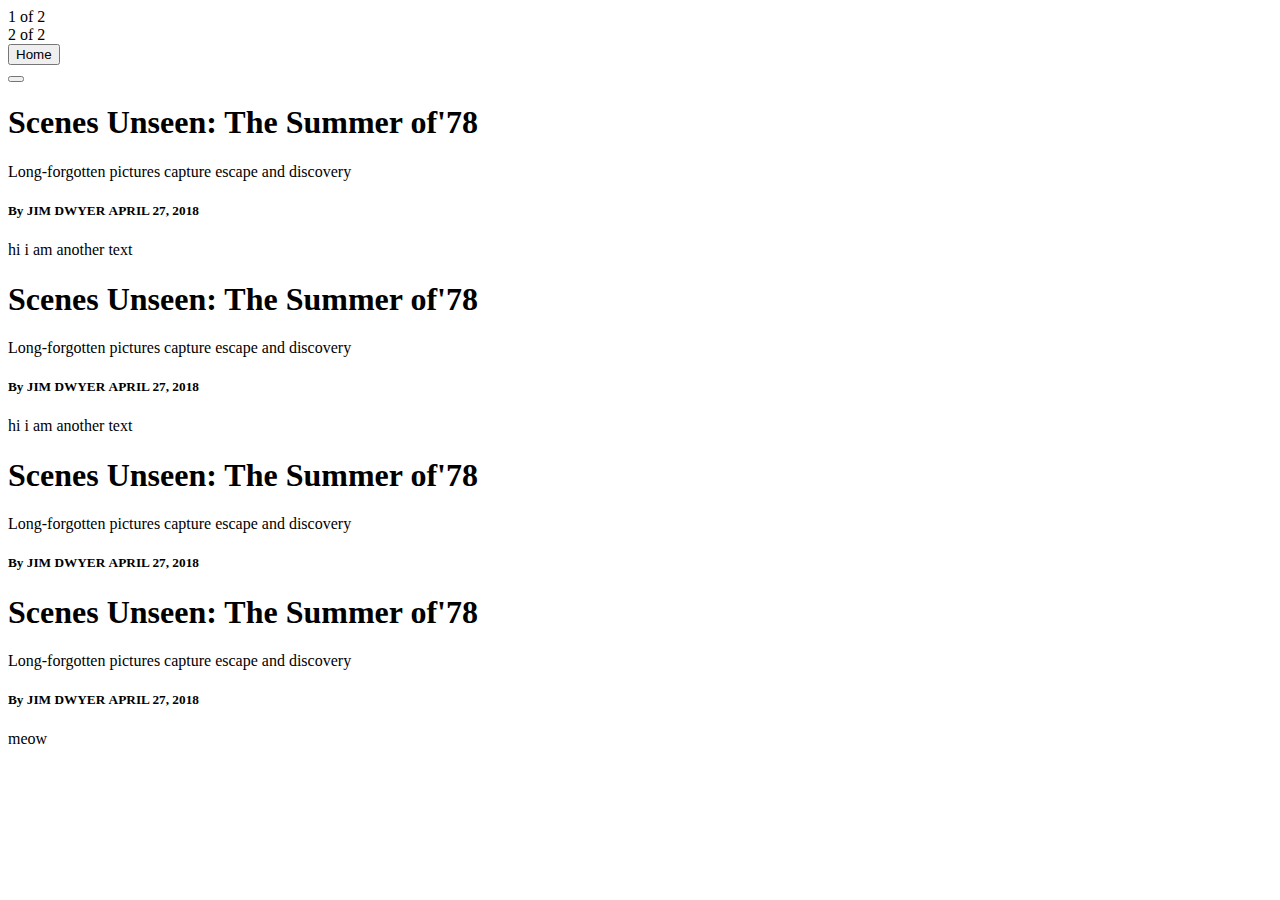
<file: index.html>
<!DOCTYPE html>
<html lang="en">

<head>
    <meta charset="UTF-8">
    <meta http-equiv="X-UA-Compatible" content="ie=edge">

    <title>New York times</title>
    
    <link rel="stylesheet" href="https://stackpath.bootstrapcdn.com/bootstrap/4.1.2/css/bootstrap.min.css" integrity="sha384-Smlep5jCw/wG7hdkwQ/Z5nLIefveQRIY9nfy6xoR1uRYBtpZgI6339F5dgvm/e9B" crossorigin="anonymous">
    <meta name="viewport" content="width=device-width, initial-scale=1, shrink-to-fit=no">
    <!-- <link rel="stylesheet" href="ntimes.css">
    <script type="text/javascript" src="ntimes.js "></script> -->
    <script src="https://code.jquery.com/jquery-3.3.1.slim.min.js" integrity="sha384-q8i/X+965DzO0rT7abK41JStQIAqVgRVzpbzo5smXKp4YfRvH+8abtTE1Pi6jizo" crossorigin="anonymous"></script>
    <script src="https://cdnjs.cloudflare.com/ajax/libs/popper.js/1.14.3/umd/popper.min.js" integrity="sha384-ZMP7rVo3mIykV+2+9J3UJ46jBk0WLaUAdn689aCwoqbBJiSnjAK/l8WvCWPIPm49" crossorigin="anonymous"></script>
    <script src="https://stackpath.bootstrapcdn.com/bootstrap/4.1.2/js/bootstrap.min.js" integrity="sha384-o+RDsa0aLu++PJvFqy8fFScvbHFLtbvScb8AjopnFD+iEQ7wo/CG0xlczd+2O/em" crossorigin="anonymous"></script>
</head>

<body>
    <div class="wrapper">
        <header class="container">
                <div class="row">
                        <div class="col-sm-12 col-md-9 col-lg-4">
                          1 of 2
                        </div>
                        <div class="d-xs-none d-sm-none col-md-3 col-lg-8">
                          <span>2 of 2</span>
                        </div>
                </div>
                </header>
            <div class="container">
                <button class="button home-button" data-href="http://www.nytimes.com/" title="Go to the home page to see the latest top stories.">
                    <i class="icon sprite-icon"></i>
                    <span class="button-text">Home</span>
                </button>
            </div>
        </header>
        <div class="container">
            <button></button>
        </div>
        <div class="container full-height">
            <section class="page section-1 scroll">
                <div class="container full-height">
                    <h1>Scenes Unseen: The Summer of'78</h1>
                    <p class="preview">Long-forgotten pictures capture escape and discovery</p>
                    <h5>
                        <b>By JIM DWYER</b>&nbsp;APRIL 27, 2018</h5>
                </div>
                <div class="container full-height">hi i am another text</div>
            </section>
            <section class="page section-2">
            </section>
        </div>
        <div class="container full-height">
            <section class="page section-3">
            </section>
            <section class="page section-1 scroll">
                <div class="container full-height">
                    <h1>Scenes Unseen: The Summer of'78</h1>
                    <p class="preview">Long-forgotten pictures capture escape and discovery</p>
                    <h5>
                        <b>By JIM DWYER</b>&nbsp;APRIL 27, 2018</h5>
                </div>
                <div class="container full-height">hi i am another text</div>
            </section>
        </div>
        <div class="container full-height">
            <section class="section-5">

                <h1>Scenes Unseen: The Summer of'78</h1>
                <p class="preview">Long-forgotten pictures capture escape and discovery</p>
                <h5>
                    <b>By JIM DWYER</b>&nbsp;APRIL 27, 2018</h5>

            </section>
        </div>
        <div class="container full-height">
            <section class="section-6">

                <h1>Scenes Unseen: The Summer of'78</h1>
                <p class="preview">Long-forgotten pictures capture escape and discovery</p>
                <h5>
                    <b>By JIM DWYER</b>&nbsp;APRIL 27, 2018</h5>

            </section>
        </div>

        <div class="first_image">meow</div>



    </div>
    <article>



    </article>

    
</body>

</html>
</file>
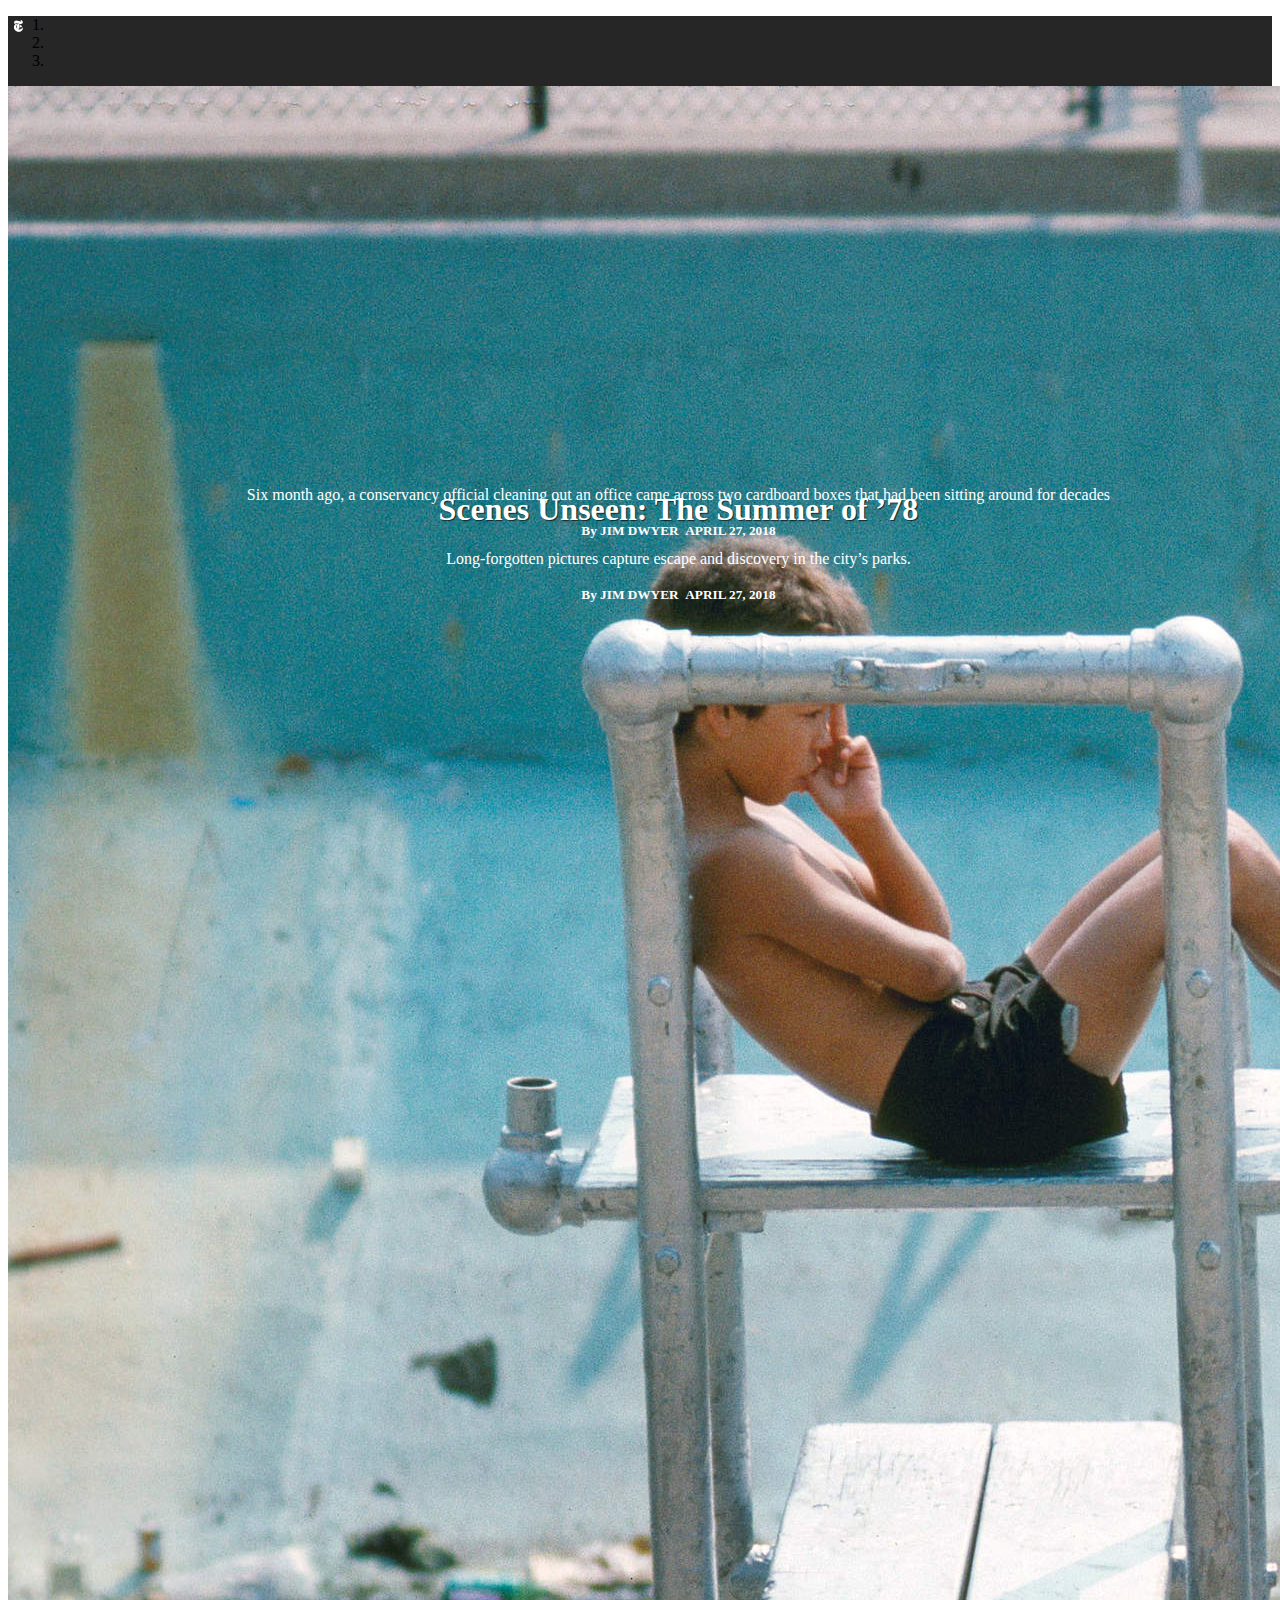
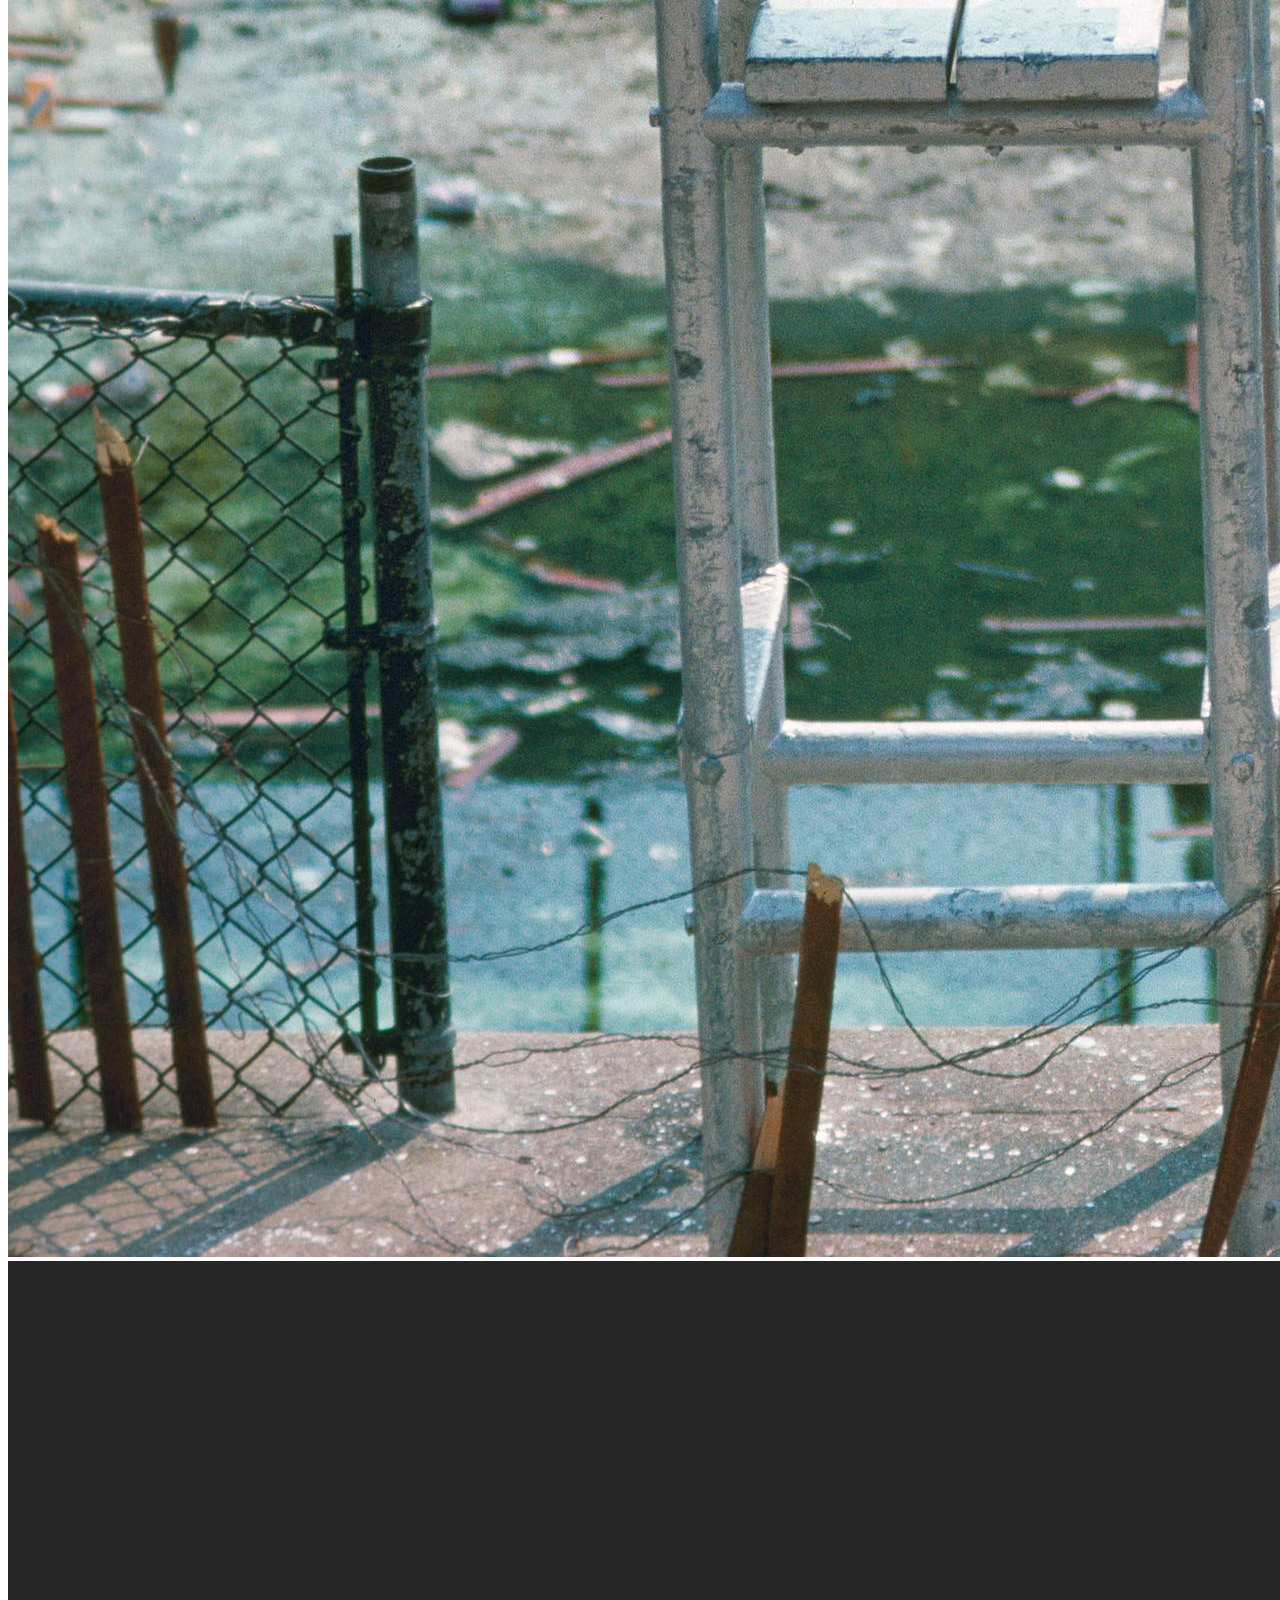
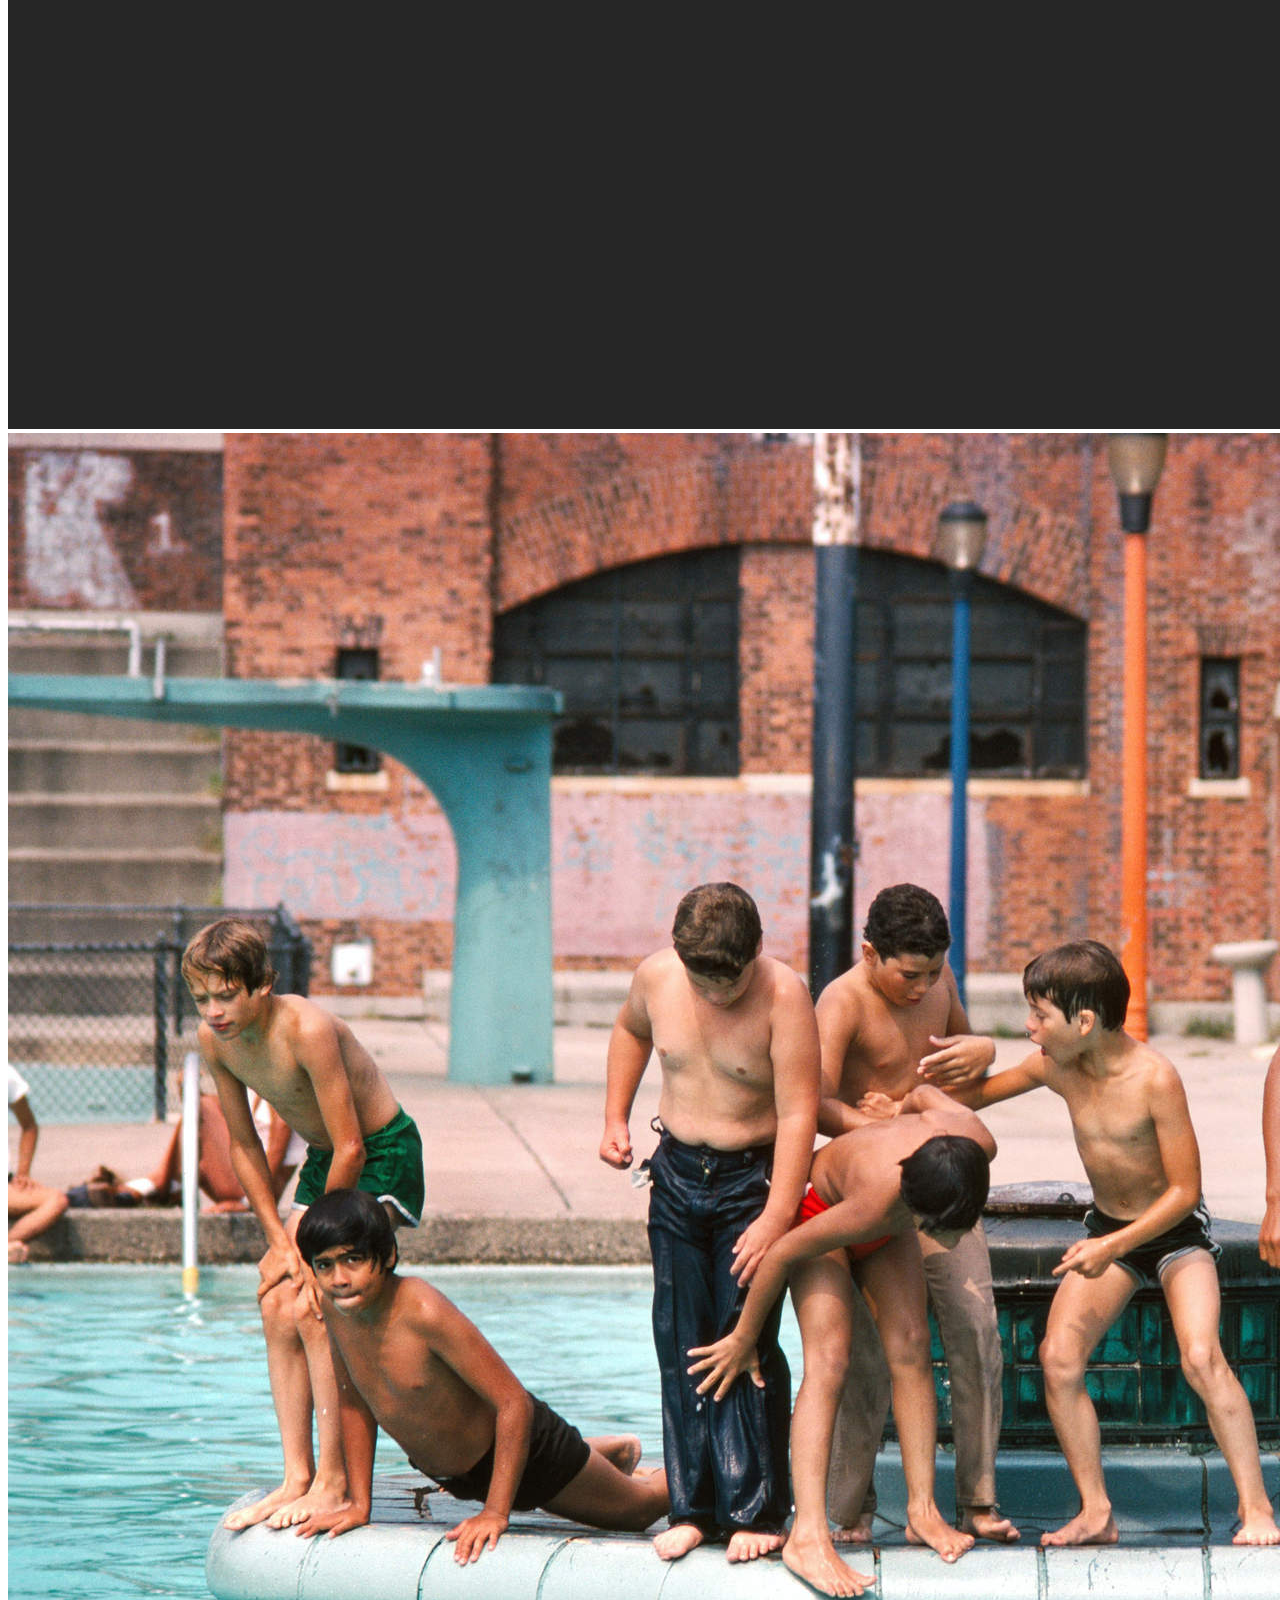
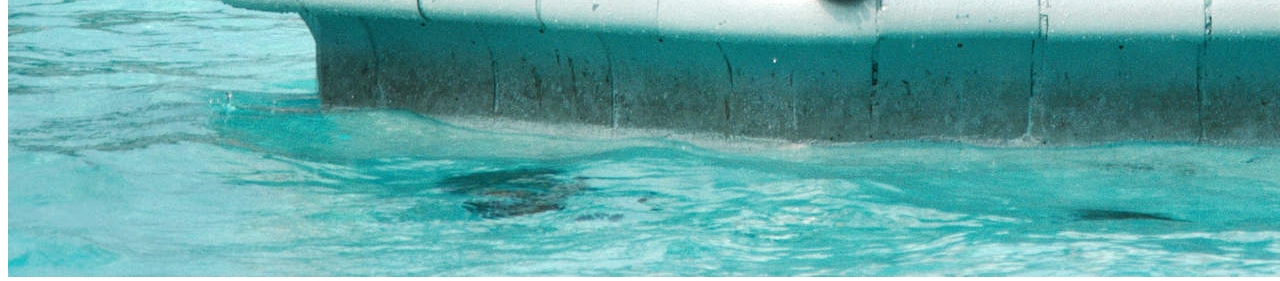
<file: bootsy.html>
<!doctype html>
<html lang="en">

<head>
    <!-- Required meta tags -->
    <meta charset="utf-8">
    <meta name="viewport" content="width=device-width, initial-scale=1, shrink-to-fit=no">

    <!-- Bootstrap CSS -->
    <link rel="stylesheet" href="https://stackpath.bootstrapcdn.com/bootstrap/4.1.2/css/bootstrap.min.css" integrity="sha384-Smlep5jCw/wG7hdkwQ/Z5nLIefveQRIY9nfy6xoR1uRYBtpZgI6339F5dgvm/e9B"
        crossorigin="anonymous">
    <link rel="stylesheet" href="custom.css">
    <title>Scenes Unseen: The Summer of ’78 - The New York Times</title>
</head>

<body class="bootsy-page">
    <header>
        <div class="logo">
                <svg 
                width="20"
                height="20"
                xmlns="http://www.w3.org/2000/svg" xmlns:xlink="http://www.w3.org/1999/xlink" x="0px" y="0px" viewBox="0 0 48 48" style="enable-background:new 0 0 48 48;" xml:space="preserve">
                    <!--       <style type="text/css">
                            .T-glyph{fill:#FFFFFF;}
                            .T-shadow{fill:#000000;opacity:0.6;}
                          </style> -->
                          <path class="T-shadow" d="M35.9,27.7c-0.9,2.3-2.5,4.1-4.8,5v-5l2.8-2.5l-2.8-2.4v-3.5c2.5-0.2,4.3-2,4.3-4.3c0-3-2.8-4-4.4-4c-0.3,0-0.7,0-1.3,0.1
                            v0.1c0.2,0,0.5,0,0.6,0c1.1,0,2,0.5,2,1.5c0,0.8-0.6,1.5-1.7,1.5c-2.8,0-6-2.2-9.5-2.2c-3.1,0-5.3,2.3-5.3,4.7
                            c0,2.3,1.4,3.1,2.8,3.6v-0.1c-0.5-0.3-0.8-0.8-0.8-1.5c0-1,1-1.9,2.2-1.9c3,0,7.8,2.5,10.7,2.5H31v3.5l-2.8,2.4l2.8,2.5v5.1
                            c-1.2,0.4-2.3,0.6-3.6,0.6c-4.6,0-7.5-2.8-7.5-7.4c0-1.1,0.1-2.2,0.5-3.2l2.3-1V32l4.7-2.1V19.4l-6.9,3.1c0.7-2,2.1-3.5,3.8-4.3
                            v-0.1c-4.6,1-9.1,4.5-9.1,9.7c0,6,5.1,10.2,11,10.2c6.3,0,9.8-4.2,9.9-10.3H35.9L35.9,27.7z"></path>
                          <path class="T-glyph" d="M34.9,26.7c-0.9,2.3-2.5,4.1-4.8,5v-5l2.8-2.5l-2.8-2.4v-3.5c2.5-0.2,4.3-2,4.3-4.3c0-3-2.8-4-4.4-4
                            c-0.3,0-0.7,0-1.3,0.1v0.1c0.2,0,0.5,0,0.6,0c1.1,0,2,0.5,2,1.5c0,0.8-0.6,1.5-1.7,1.5c-2.8,0-6-2.2-9.5-2.2c-3.1,0-5.3,2.3-5.3,4.7
                            c0,2.3,1.4,3.1,2.8,3.6v-0.1c-0.5-0.3-0.8-0.8-0.8-1.5c0-1,1-1.9,2.2-1.9c3,0,7.8,2.5,10.7,2.5H30v3.5l-2.8,2.4l2.8,2.5v5.1
                            c-1.2,0.4-2.3,0.6-3.6,0.6c-4.6,0-7.5-2.8-7.5-7.4c0-1.1,0.1-2.2,0.5-3.2l2.3-1V31l4.7-2.1V18.4l-6.9,3.1c0.7-2,2.1-3.5,3.8-4.3
                            v-0.1c-4.6,1-9.1,4.5-9.1,9.7c0,6,5.1,10.2,11,10.2c6.3,0,9.8-4.2,9.9-10.3H34.9L34.9,26.7z"></path>
                          </svg>
        </div>
    </header>
   <main class="fullheight dark-background">
    <div id="carouselExampleIndicators" class="carousel slide" data-ride="carousel">
        <ol class="carousel-indicators">
          <li data-target="#carouselExampleIndicators" data-slide-to="0" class="active"></li>
          <li data-target="#carouselExampleIndicators" data-slide-to="1"></li>
          <li data-target="#carouselExampleIndicators" data-slide-to="2"></li>
        </ol>
        <div class="carousel-inner">
          <div class="carousel-item active flex-column">
            <img class="d-block w-100" src="img/0.jpg" data-image alt="First slide">
            <div class="carousel-caption sld">
                <h1>Scenes Unseen: The Summer of ’78</h1>
                <p class="text-area txt-1">Long-forgotten pictures capture escape and discovery in the city’s parks.</p>
                <h5><b>By JIM DWYER</b>&nbsp;&nbsp;APRIL 27, 2018</h5>
            </div>
          </div>
          <div class="carousel-item">
            <img class="d-block w-100" src="img/no-image.jpg" data-image alt="First slide">
            <div class="carousel-caption sld">

                <p class="text-area txt-1">Six month ago, a conservancy official cleaning out an office came across two cardboard boxes that had been sitting around for decades</p>
                <h5><b>By JIM DWYER</b>&nbsp;&nbsp;APRIL 27, 2018</h5>
            </div>
          </div>
          <div class="carousel-item">
            <img class="d-block w-100" src="img/2.jpg" data-image alt="Third slide">
          </div>
        </div>
       
      </div>
   </main>


<!--    <div class="d-flex align-self-center flex-column">
        <h1>Scenes Unseen: The Summer of ’78</h1>
        <p>Long-forgotten pictures capture escape and discovery in the city’s parks.</p>
        <h5><b>By JIM DWYER</b>&nbsp;&nbsp;APRIL 27, 2018</h5>
        <button>tap to continue</button>
    </div> -->








    <footer></footer>

    <!-- Optional JavaScript -->
    <!-- jQuery first, then Popper.js, then Bootstrap JS -->
    <script src="https://code.jquery.com/jquery-3.3.1.slim.min.js" integrity="sha384-q8i/X+965DzO0rT7abK41JStQIAqVgRVzpbzo5smXKp4YfRvH+8abtTE1Pi6jizo"
        crossorigin="anonymous"></script>
    <script src="https://cdnjs.cloudflare.com/ajax/libs/popper.js/1.14.3/umd/popper.min.js" integrity="sha384-ZMP7rVo3mIykV+2+9J3UJ46jBk0WLaUAdn689aCwoqbBJiSnjAK/l8WvCWPIPm49"
        crossorigin="anonymous"></script>
    <script src="https://stackpath.bootstrapcdn.com/bootstrap/4.1.2/js/bootstrap.min.js" integrity="sha384-o+RDsa0aLu++PJvFqy8fFScvbHFLtbvScb8AjopnFD+iEQ7wo/CG0xlczd+2O/em"
        crossorigin="anonymous"></script>
    <script src="bootsy.js"></script>
</body>

</html>
</file>
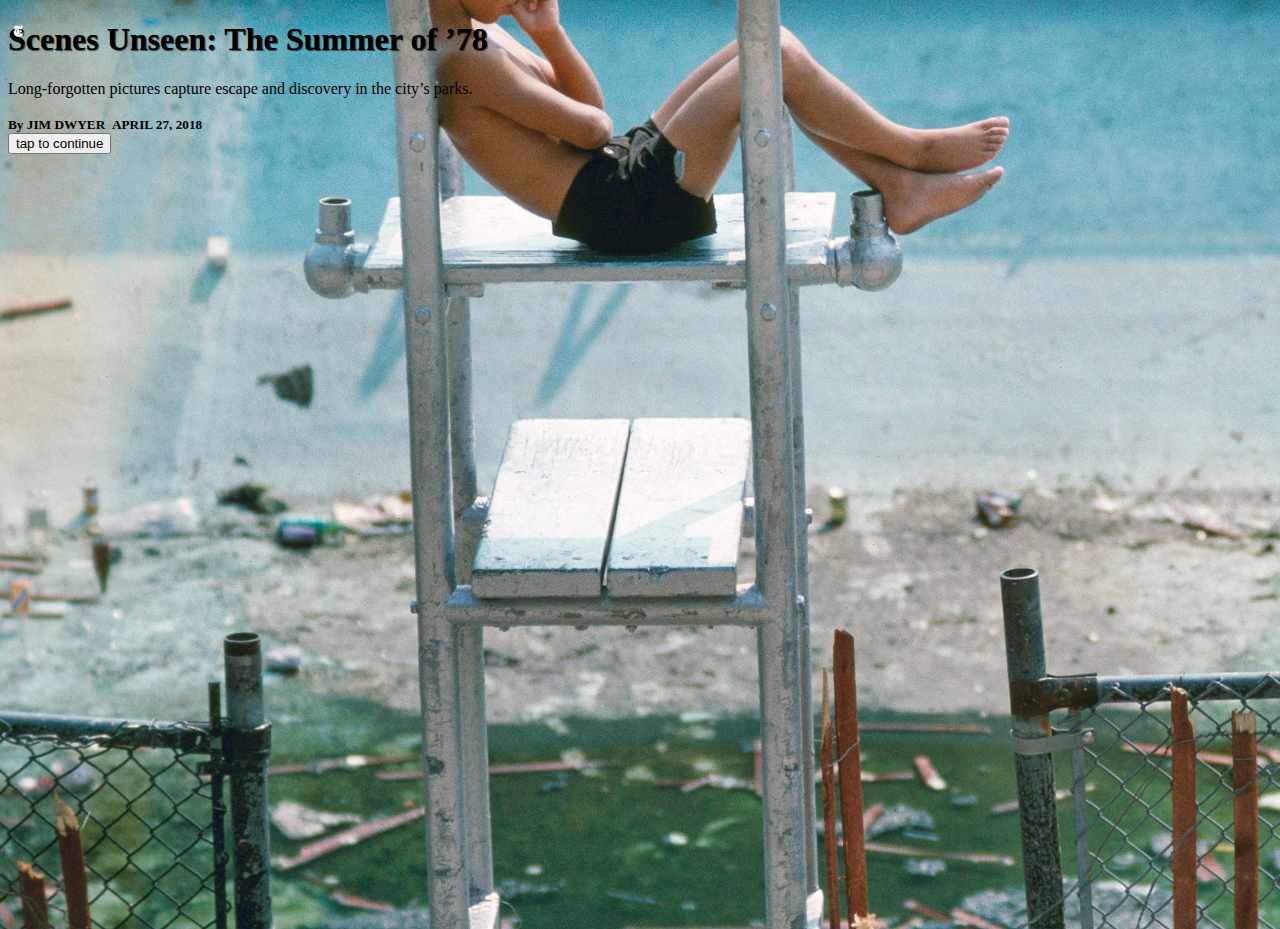
<file: mobile.html>
<!doctype html>
<html lang="en">

<head>
    <!-- Required meta tags -->
    <meta charset="utf-8">
    <meta name="viewport" content="width=device-width, initial-scale=1, shrink-to-fit=no">

    <!-- Bootstrap CSS -->
    <link rel="stylesheet" href="https://stackpath.bootstrapcdn.com/bootstrap/4.1.2/css/bootstrap.min.css" integrity="sha384-Smlep5jCw/wG7hdkwQ/Z5nLIefveQRIY9nfy6xoR1uRYBtpZgI6339F5dgvm/e9B"
        crossorigin="anonymous">
    <link rel="stylesheet" href="custom.css">
    <title>Scenes Unseen: The Summer of ’78 - The New York Times</title>
</head>

<body>
    <header>
        <div class="logo">
                <svg 
                width="20"
                height="20"
                xmlns="http://www.w3.org/2000/svg" xmlns:xlink="http://www.w3.org/1999/xlink" x="0px" y="0px" viewBox="0 0 48 48" style="enable-background:new 0 0 48 48;" xml:space="preserve">
                    <!--       <style type="text/css">
                            .T-glyph{fill:#FFFFFF;}
                            .T-shadow{fill:#000000;opacity:0.6;}
                          </style> -->
                          <path class="T-shadow" d="M35.9,27.7c-0.9,2.3-2.5,4.1-4.8,5v-5l2.8-2.5l-2.8-2.4v-3.5c2.5-0.2,4.3-2,4.3-4.3c0-3-2.8-4-4.4-4c-0.3,0-0.7,0-1.3,0.1
                            v0.1c0.2,0,0.5,0,0.6,0c1.1,0,2,0.5,2,1.5c0,0.8-0.6,1.5-1.7,1.5c-2.8,0-6-2.2-9.5-2.2c-3.1,0-5.3,2.3-5.3,4.7
                            c0,2.3,1.4,3.1,2.8,3.6v-0.1c-0.5-0.3-0.8-0.8-0.8-1.5c0-1,1-1.9,2.2-1.9c3,0,7.8,2.5,10.7,2.5H31v3.5l-2.8,2.4l2.8,2.5v5.1
                            c-1.2,0.4-2.3,0.6-3.6,0.6c-4.6,0-7.5-2.8-7.5-7.4c0-1.1,0.1-2.2,0.5-3.2l2.3-1V32l4.7-2.1V19.4l-6.9,3.1c0.7-2,2.1-3.5,3.8-4.3
                            v-0.1c-4.6,1-9.1,4.5-9.1,9.7c0,6,5.1,10.2,11,10.2c6.3,0,9.8-4.2,9.9-10.3H35.9L35.9,27.7z"></path>
                          <path class="T-glyph" d="M34.9,26.7c-0.9,2.3-2.5,4.1-4.8,5v-5l2.8-2.5l-2.8-2.4v-3.5c2.5-0.2,4.3-2,4.3-4.3c0-3-2.8-4-4.4-4
                            c-0.3,0-0.7,0-1.3,0.1v0.1c0.2,0,0.5,0,0.6,0c1.1,0,2,0.5,2,1.5c0,0.8-0.6,1.5-1.7,1.5c-2.8,0-6-2.2-9.5-2.2c-3.1,0-5.3,2.3-5.3,4.7
                            c0,2.3,1.4,3.1,2.8,3.6v-0.1c-0.5-0.3-0.8-0.8-0.8-1.5c0-1,1-1.9,2.2-1.9c3,0,7.8,2.5,10.7,2.5H30v3.5l-2.8,2.4l2.8,2.5v5.1
                            c-1.2,0.4-2.3,0.6-3.6,0.6c-4.6,0-7.5-2.8-7.5-7.4c0-1.1,0.1-2.2,0.5-3.2l2.3-1V31l4.7-2.1V18.4l-6.9,3.1c0.7-2,2.1-3.5,3.8-4.3
                            v-0.1c-4.6,1-9.1,4.5-9.1,9.7c0,6,5.1,10.2,11,10.2c6.3,0,9.8-4.2,9.9-10.3H34.9L34.9,26.7z"></path>
                          </svg>
        </div>
    </header>
    <div class="d-flex bd-highlight fullheight">
    
            <div class="align-self-center p-2 bd-highlight">
                    <h1>Scenes Unseen: The Summer of ’78</h1>
                    <p id="text-area">Long-forgotten pictures capture escape and discovery in the city’s parks.</p>
                    <h5><b>By JIM DWYER</b>&nbsp;&nbsp;APRIL 27, 2018</h5>
                    <button id="ok-button">tap to continue</button>
            </div>
            
          </div>


<!--    <div class="d-flex align-self-center flex-column">
        <h1>Scenes Unseen: The Summer of ’78</h1>
        <p>Long-forgotten pictures capture escape and discovery in the city’s parks.</p>
        <h5><b>By JIM DWYER</b>&nbsp;&nbsp;APRIL 27, 2018</h5>
        <button>tap to continue</button>
    </div> -->
</div>







    <footer></footer>

    <!-- Optional JavaScript -->
    <!-- jQuery first, then Popper.js, then Bootstrap JS -->
    <script src="https://code.jquery.com/jquery-3.3.1.slim.min.js" integrity="sha384-q8i/X+965DzO0rT7abK41JStQIAqVgRVzpbzo5smXKp4YfRvH+8abtTE1Pi6jizo"
        crossorigin="anonymous"></script>
    <script src="https://cdnjs.cloudflare.com/ajax/libs/popper.js/1.14.3/umd/popper.min.js" integrity="sha384-ZMP7rVo3mIykV+2+9J3UJ46jBk0WLaUAdn689aCwoqbBJiSnjAK/l8WvCWPIPm49"
        crossorigin="anonymous"></script>
    <script src="https://stackpath.bootstrapcdn.com/bootstrap/4.1.2/js/bootstrap.min.js" integrity="sha384-o+RDsa0aLu++PJvFqy8fFScvbHFLtbvScb8AjopnFD+iEQ7wo/CG0xlczd+2O/em"
        crossorigin="anonymous"></script>
    <script src="mobile.js"></script>
</body>

</html>
</file>
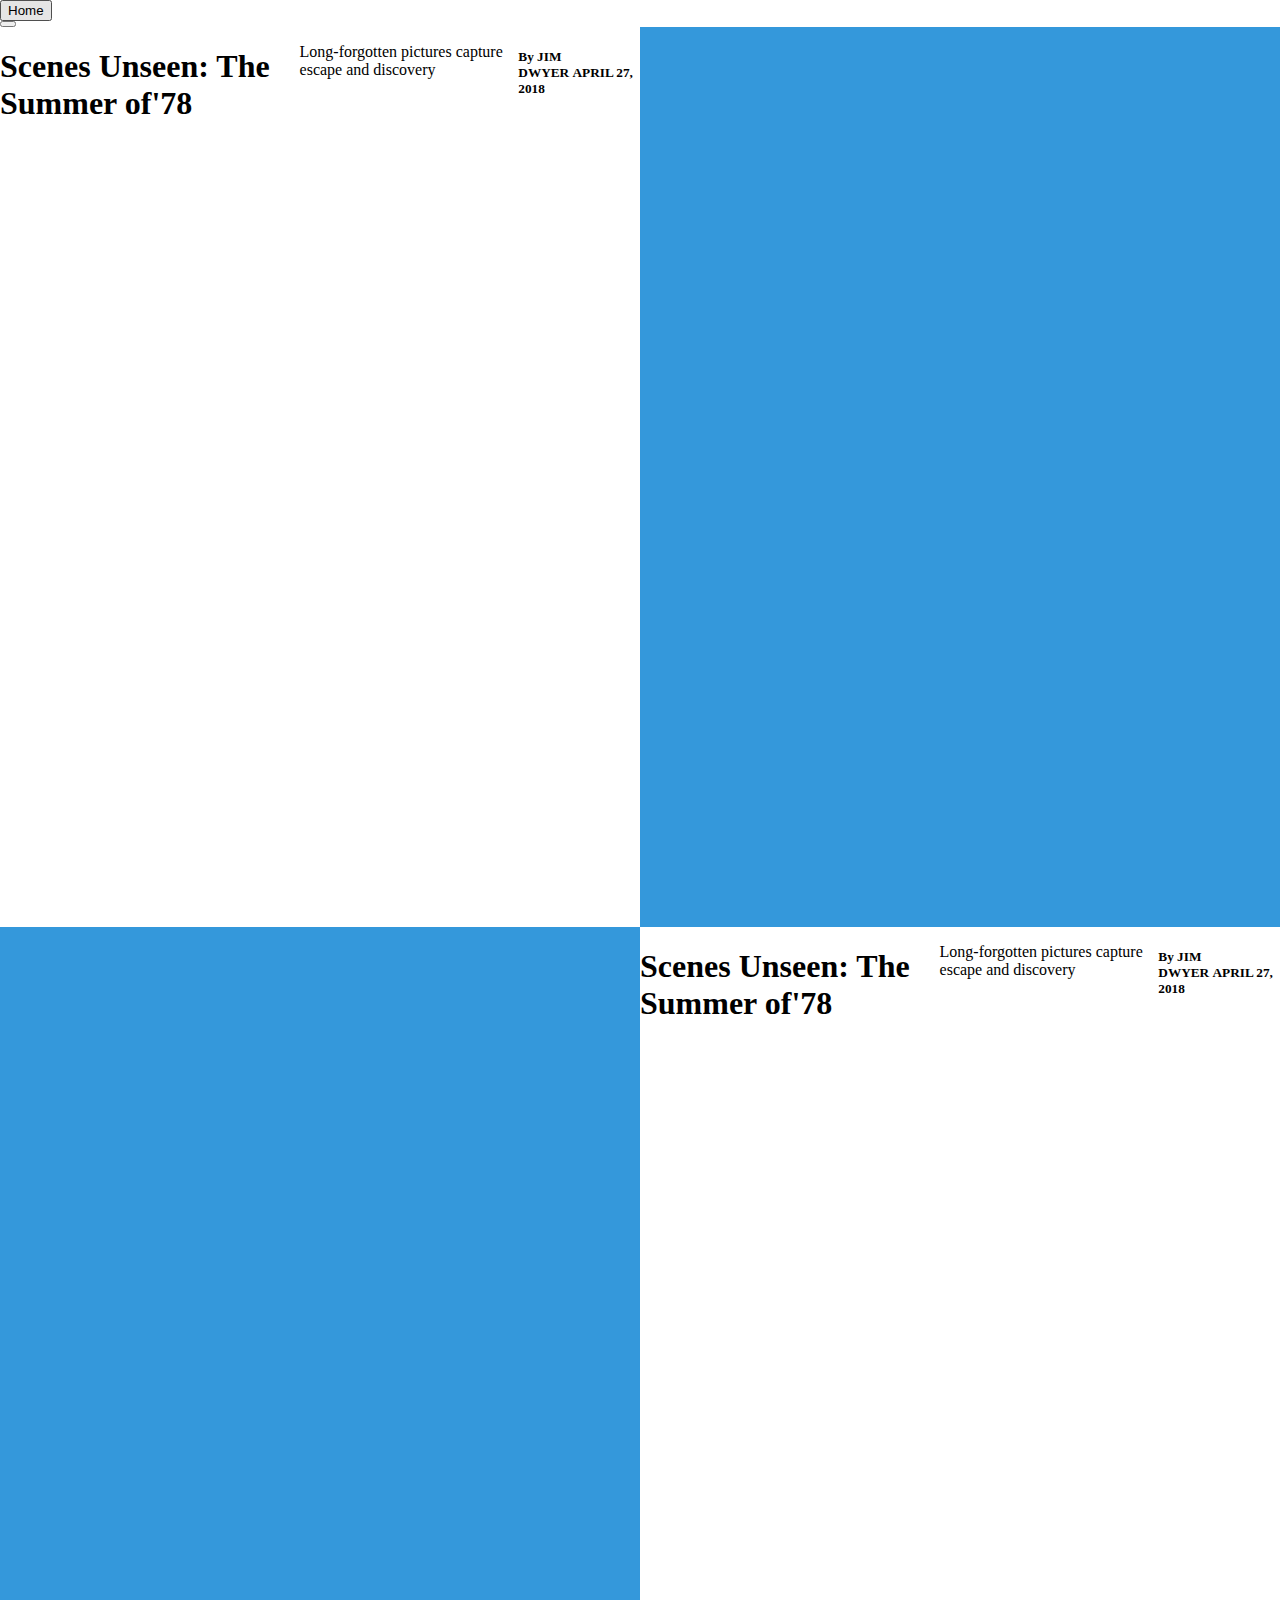
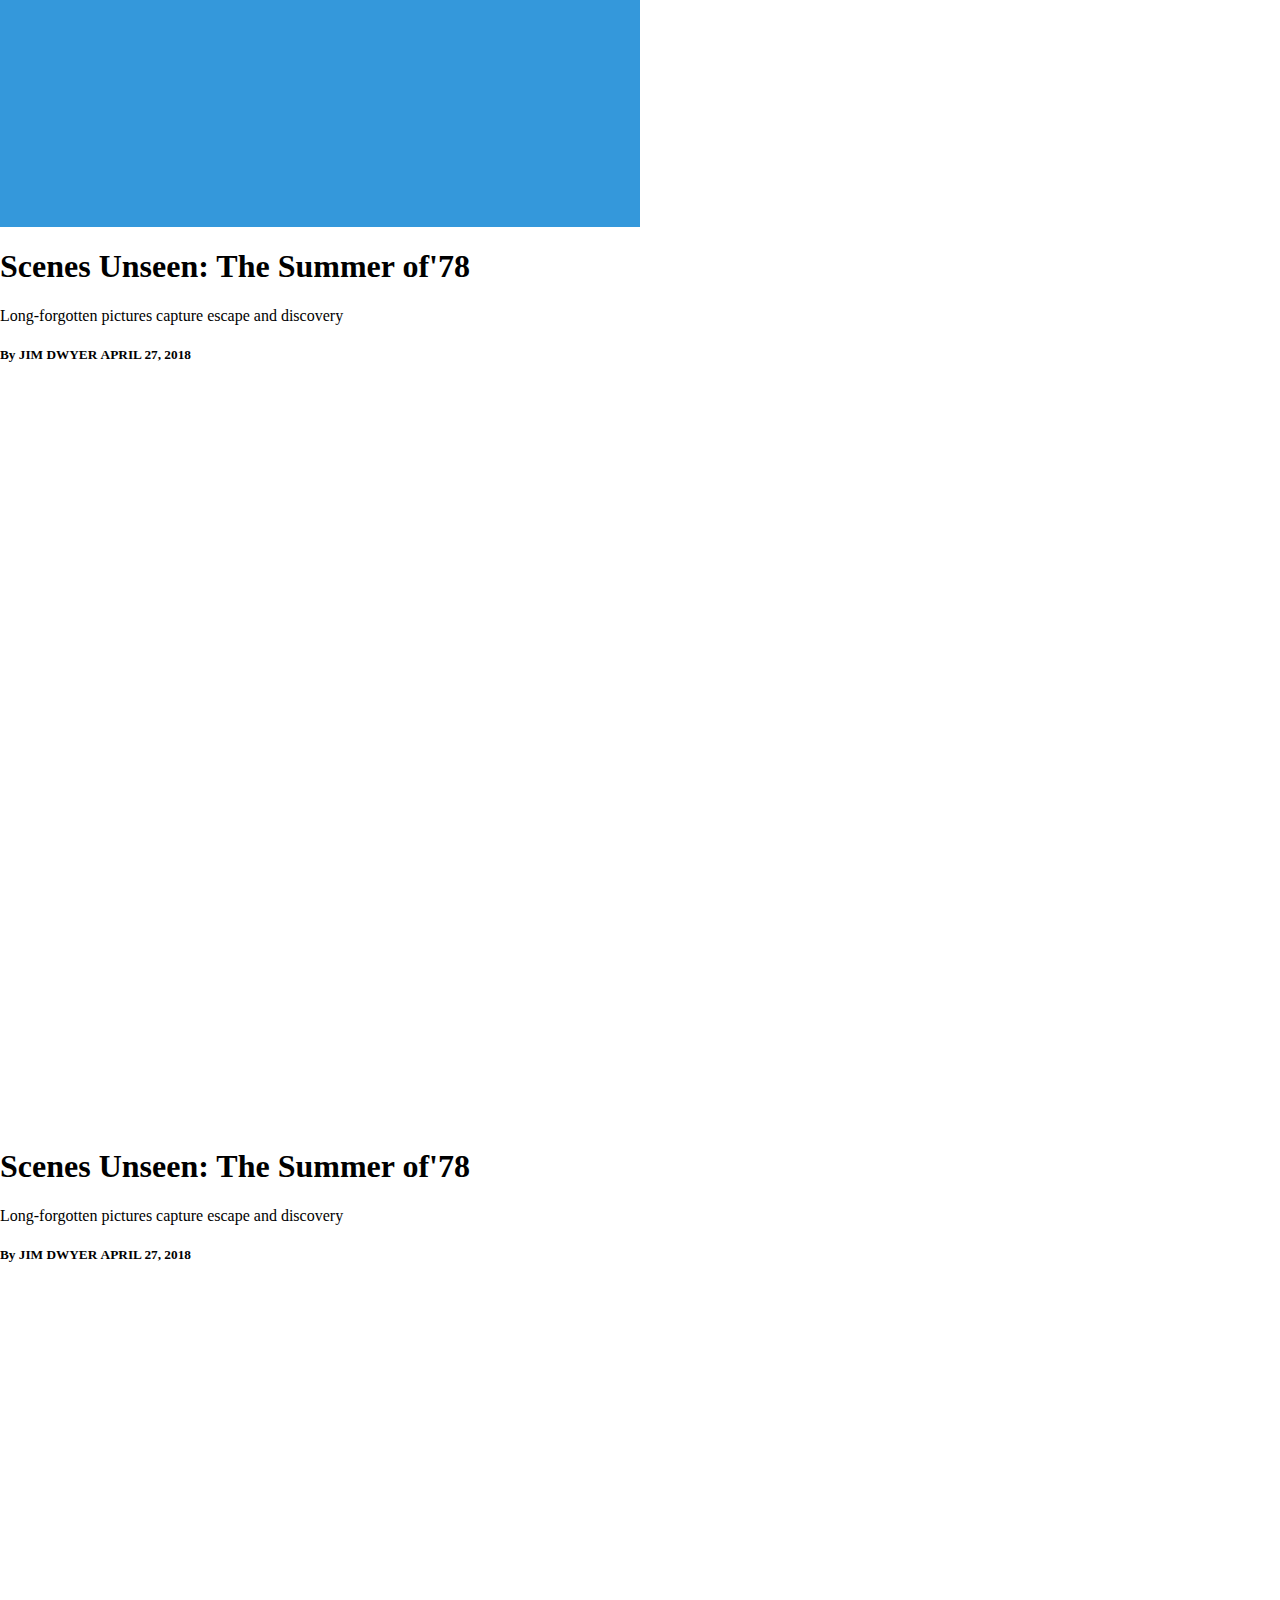
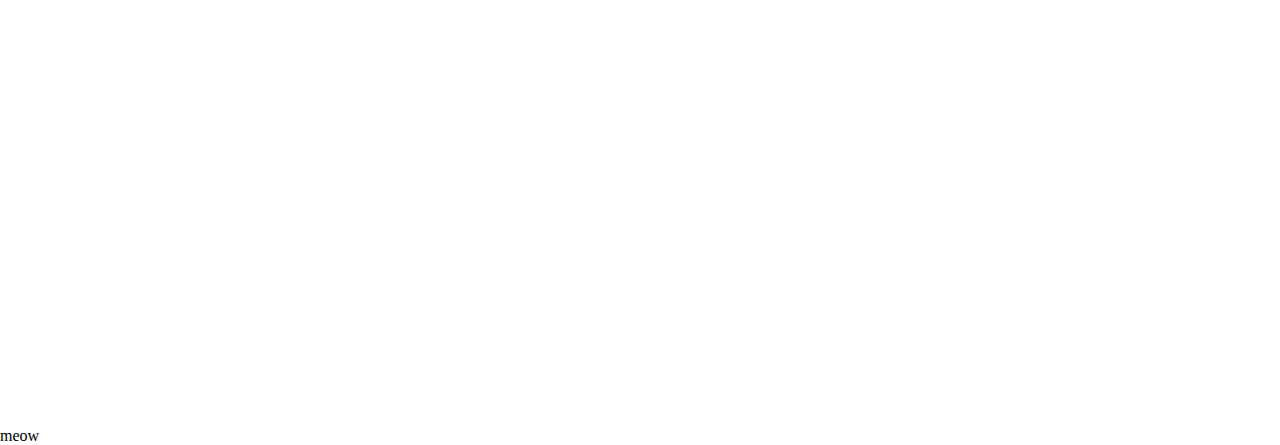
<file: ntimes.html>
<!DOCTYPE html>
<html lang="en">
<head>
    <meta charset="UTF-8">
    <meta name="viewport" content="width=device-width, initial-scale=1.0">
    <meta http-equiv="X-UA-Compatible" content="ie=edge">
    <title>New York times</title>
    <link rel="stylesheet" href="ntimes.css">
   <!-- <script type="text/javascript" src="ntimes.js "></script> -->
</head>
<body>
    <div class="wrapper">
        <header>
                <div class="container">
                        <button class="button home-button" data-href="http://www.nytimes.com/" title="Go to the home page to see the latest top stories."><i class="icon sprite-icon"></i><span class="button-text">Home</span></button>
                    </div>
        </header>
        <div class="container">
            <button></button>
        </div>
        <div class="container full-height">
                <section class="page section-1 scroll">
                    <div class="container full-height">
                        <h1>Scenes Unseen: The Summer of'78</h1>
                        <p class="preview">Long-forgotten pictures capture escape and discovery</p>
                        <h5><b>By JIM DWYER</b>&nbsp;APRIL 27, 2018</h5>
                    </div>
                    <div class="container full-height">hi i am another text</div>
                </section>
                <section class="page section-2">
                </section>
        </div>
        <div class="container full-height">
                <section class="page section-3">
                </section>    
                <section class="page section-1 scroll">
                        <div class="container full-height">
                            <h1>Scenes Unseen: The Summer of'78</h1>
                            <p class="preview">Long-forgotten pictures capture escape and discovery</p>
                            <h5><b>By JIM DWYER</b>&nbsp;APRIL 27, 2018</h5>
                        </div>
                        <div class="container full-height">hi i am another text</div>
                    </section>
        </div>   
        <div class="container full-height">  
            <section class="section-5">
                    
                            <h1>Scenes Unseen: The Summer of'78</h1>
                            <p class="preview">Long-forgotten pictures capture escape and discovery</p>
                            <h5><b>By JIM DWYER</b>&nbsp;APRIL 27, 2018</h5>
                        
            </section>
        </div>
        <div class="container full-height">  
                <section class="section-6">
                        
                                <h1>Scenes Unseen: The Summer of'78</h1>
                                <p class="preview">Long-forgotten pictures capture escape and discovery</p>
                                <h5><b>By JIM DWYER</b>&nbsp;APRIL 27, 2018</h5>
                            
                </section>
        </div>
            
            <div class="first_image">meow</div>
            
        

    </div>
    <article>
        


    </article>

    
</body>
</html>
</file>
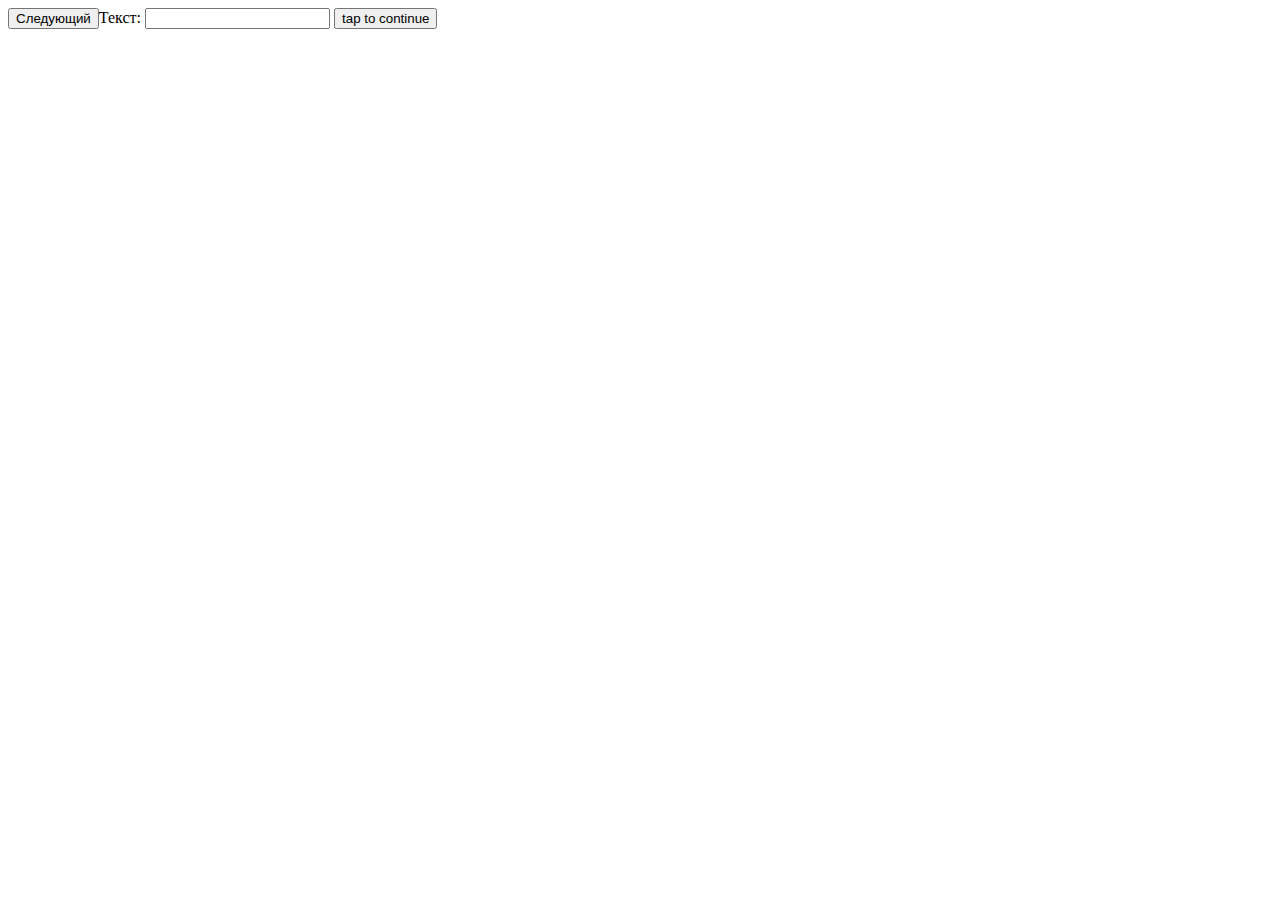
<file: zima.html>
<!DOCTYPE html>
<html lang="en">
<head>
    <meta charset="UTF-8">
    <meta name="viewport" content="width=device-width, initial-scale=1.0">
    <meta http-equiv="X-UA-Compatible" content="ie=edge">
    <link rel="stylesheet" href="https://stackpath.bootstrapcdn.com/bootstrap/4.1.2/css/bootstrap.min.css" integrity="sha384-Smlep5jCw/wG7hdkwQ/Z5nLIefveQRIY9nfy6xoR1uRYBtpZgI6339F5dgvm/e9B"
        crossorigin="anonymous">
    
    <title>Document</title>
</head>
<body>
        <input type="button" value="Следующий">Текст:
        <input id="output" type="text">
        <button id="ok-button">tap to continue</button>
     <!-- Optional JavaScript -->
    <!-- jQuery first, then Popper.js, then Bootstrap JS -->
    <script src="https://code.jquery.com/jquery-3.3.1.slim.min.js" integrity="sha384-q8i/X+965DzO0rT7abK41JStQIAqVgRVzpbzo5smXKp4YfRvH+8abtTE1Pi6jizo"
        crossorigin="anonymous"></script>
    <script src="https://cdnjs.cloudflare.com/ajax/libs/popper.js/1.14.3/umd/popper.min.js" integrity="sha384-ZMP7rVo3mIykV+2+9J3UJ46jBk0WLaUAdn689aCwoqbBJiSnjAK/l8WvCWPIPm49"
        crossorigin="anonymous"></script>
    <script src="https://stackpath.bootstrapcdn.com/bootstrap/4.1.2/js/bootstrap.min.js" integrity="sha384-o+RDsa0aLu++PJvFqy8fFScvbHFLtbvScb8AjopnFD+iEQ7wo/CG0xlczd+2O/em"
        crossorigin="anonymous"></script>
        <script src="zima.js"></script>
</body>
</html>
</file>
<file: ntimes.css>
html, body {
	padding: 0;
	margin: 0;
	height: 100%;
	width: 100%;
}
.wrapper {
	height: 100%;
	/*overflow: hidden; */
}
.full-height{height: 100vh;}

.container {
    display: flex;
    flex-direction: row;
    
}
.page {
	width: 50%;
	height: 100%;
   
}
.section-1 {
    width: 50%;
    background: #ffffff;

}

.hidden{
    display:none;
}
.scroll{
    overflow-y:scroll;
}
.section-2 {
    position: relative;
    display: inline-block;
    background: #3498db;
    background-repeat: no-repeat;
background-size: cover;
    background-image: url("https://static01.nyt.com/newsgraphics/2018/04/17/nyc-parks-photos/assets/images/46_Abandoned_Diving_Area-2000.jpg");
}
.section-3 {
    position: relative;
    display: inline-block;
    background: #3498db;
    background-repeat: no-repeat;
background-size: cover;
    background-image: url("https://static01.nyt.com/newsgraphics/2018/04/17/nyc-parks-photos/assets/images/09_Couple_on_Rock-2000.jpg");
}
.section-5 {
    width: 100%;
background-image: url("https://static01.nyt.com/newsgraphics/2018/04/17/nyc-parks-photos/assets/images/71_Pool_buds-2000.jpg");
}
.section-6 {
    width: 100%;
background-image: url("https://static01.nyt.com/newsgraphics/2018/04/17/nyc-parks-photos/assets/images/52_Golf_in_Mist-2000.jpg");
}
.main_text_window {
    background-image: url("https://static01.nyt.com/newsgraphics/2018/04/17/nyc-parks-photos/assets/images/09_Couple_on_Rock-2000.jpg");
}
</file>
<file: custom.css>
.logo{
    background-color:transparent;
}
.logo>svg {
    fill:white
}
body:not(.bootsy-page) {
    background: no-repeat center center fixed; 
  -webkit-background-size: cover;
  -moz-background-size: cover;
  -o-background-size: cover;
  background-size: cover;
  background-color: rgba(0, 0, 0, 0.85);
  }
h1 {
    font-family: nyt-cheltenham,georgia,times new roman,times,serif;
    font-size: 32px;
    text-shadow: 1px 1px 1px rgba(0, 0, 0, 0.65);
    
}
.fullheight {
    height: 100vh;
}
h5 {
    margin-top: 19px!important;
    -webkit-margin-before: 19px;
    -webkit-margin-after: 0;
}

.hided{
    display:none;
}
header{
    position: absolute;
    z-index: 99999;
}
.sld{

top: 50%;
    position: absolute;
    right: 9%;
    bottom: 20px;
    left: 15%;
    z-index: 10;
    padding-top: 20px;
    padding-bottom: 20px;
    color: #fff;
    text-align: center;
}
.dark-background {
    background-color: rgba(0, 0, 0, 0.85);
}
.carousel-item > [data-image]{
    /* background-image: url(img/no-image.jpg)  */
    background-color: transparent;
    background: no-repeat center center fixed; 
}

.carousel-inner.FIT-TO-SCREEN{
    MIN-HEIGHT: 100VH;
    MAX-HEIGHT: 100VH;
}
</file>
